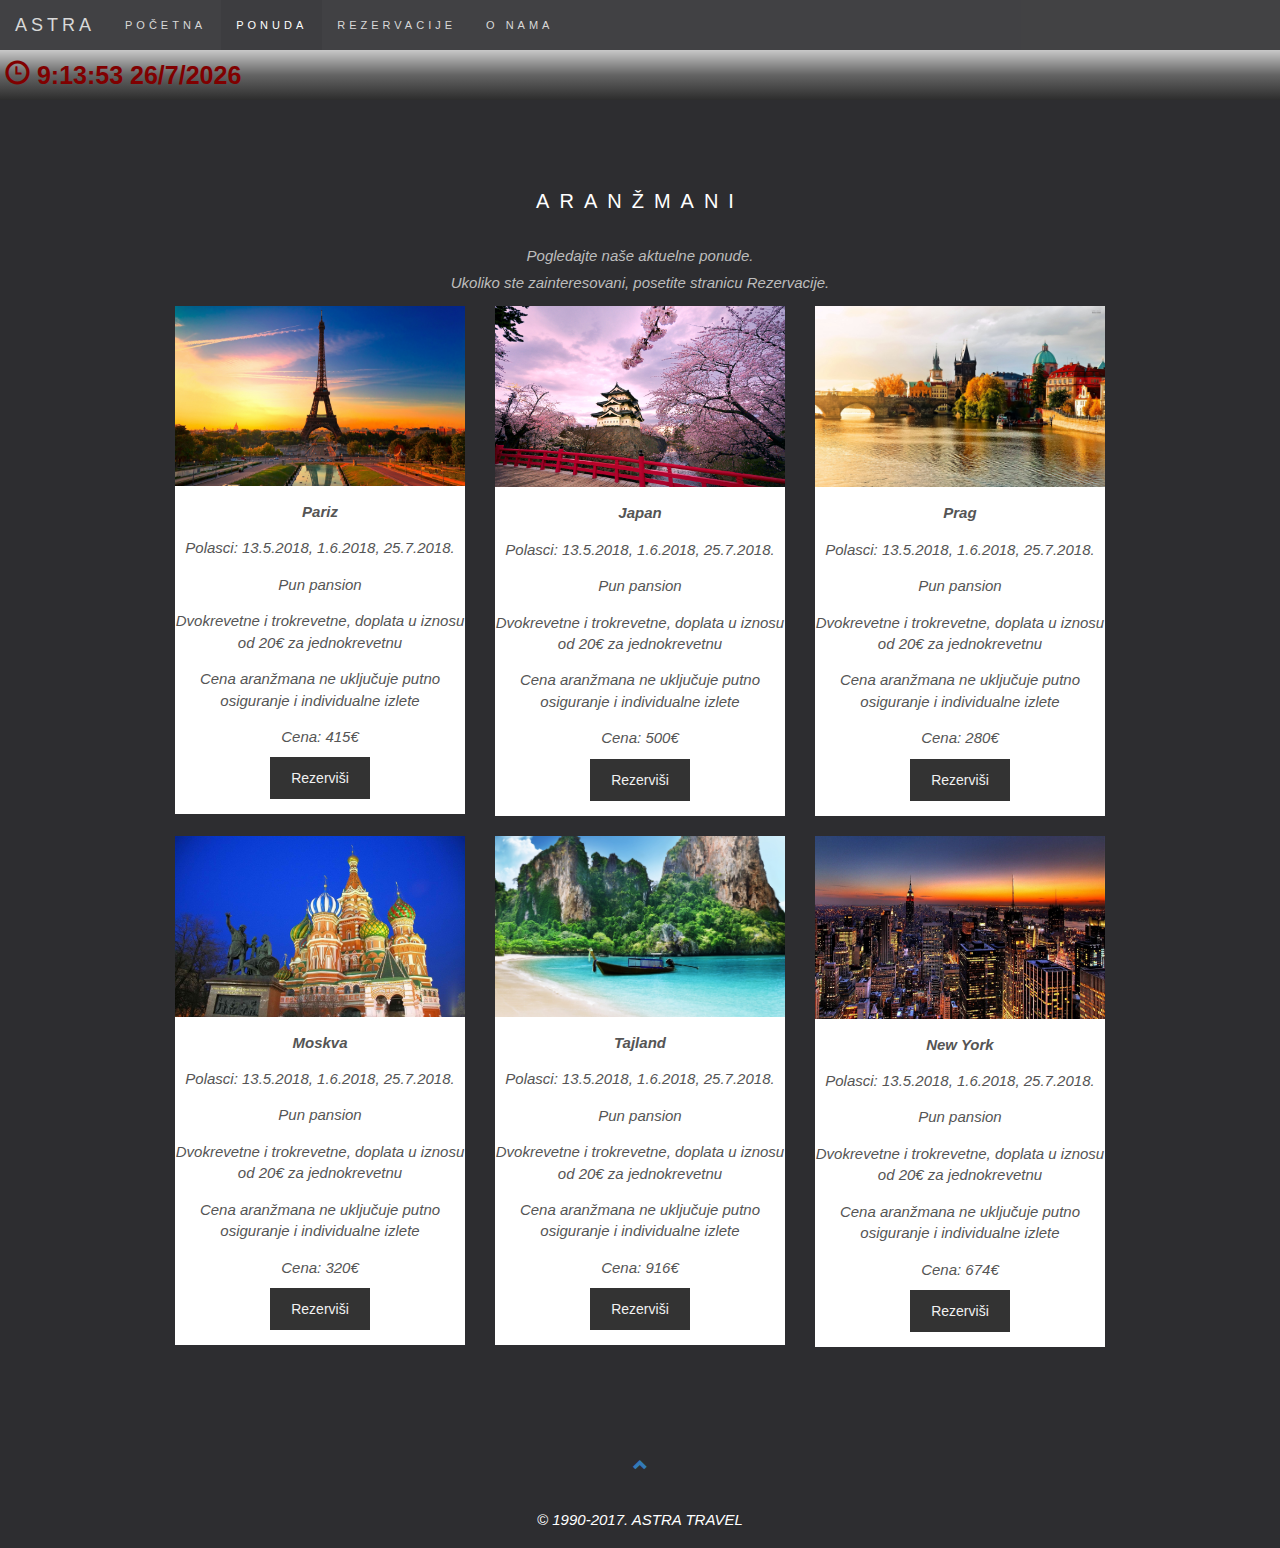
<file: ponuda/indeks.html>
<!DOCTYPE html>
<html>
<head>
		<meta http-equiv="Content-Language" content="sr" />
		<meta http-equiv="Content-Type" content="text/html" charset="utf-8"/>
		<link rel="stylesheet" href="https://maxcdn.bootstrapcdn.com/bootstrap/3.3.7/css/bootstrap.min.css">
      <link href="css\stil2.css" rel="stylesheet" type="text/css">
		<script src="https://ajax.googleapis.com/ajax/libs/jquery/3.2.1/jquery.min.js"></script>
  <script src="https://maxcdn.bootstrapcdn.com/bootstrap/3.3.7/js/bootstrap.min.js"></script>
  <script>
function startTime() {
    var today = new Date();
    var h = today.getHours();
    var m = today.getMinutes();
    var s = today.getSeconds();
    m = checkTime(m);
    s = checkTime(s);
    var d = new Date();
    var dan = d.getDate();
    var godina = d.getFullYear();
    var mesec = d.getMonth() + 1;
    
    document.getElementById('vreme').innerHTML ='<span class="glyphicon glyphicon-time"></span>' + " " + h + ":" + m + ":" + s + " " + dan + "/" + mesec + "/" + godina;
    var t = setTimeout(startTime, 500);

}
function checkTime(i) {
    if (i < 10) {i = "0" + i};  
    return i;
}

</script>
	</head>
	<body id="myPage" data-spy="scroll" data-target=".navbar" data-offset="50" onload="startTime()">
<nav  class="navbar navbar-default navbar-fixed-top">
  <div  class="container-fluid">
    <div class="navbar-header">
      <button type="button" class="navbar-toggle" data-toggle="collapse" data-target="#myNavbar">
        <span class="icon-bar"></span>
        <span class="icon-bar"></span>
        <span class="icon-bar"></span>                        
      </button>
      <a class="navbar-brand" href="../home/index.html">ASTRA</a>
    </div>
    <div class="collapse navbar-collapse" id="myNavbar">
      <ul class="nav navbar-nav navbar-left">
        <li><a href="../home/index.html">POČETNA</a></li>
        <li><a href="#myPage">PONUDA</a></li>
        <li><a href="../rezervacije/indeks.html">REZERVACIJE</a></li>
        <li><a href="../o nama/indeks.html">O NAMA</a></li>
      </u>
    </div>
  </div>
</nav>
<br><br>
<div id="vreme" style="background-color: white; line-height: 50px; font-size: 25px; background: linear-gradient(rgb(200, 200, 200), rgb(100, 100, 100), rgb(45, 45 , 45)); padding-left: 5px; margin-top: -4px; font-weight: bold; color: maroon"></div>

<div id="tour" class="bg-1">
  <div class="container">
    <h3 class="text-center">ARANŽMANI</h3>
    <p class="text-center">Pogledajte naše aktuelne ponude.<br> Ukoliko ste zainteresovani, posetite stranicu Rezervacije.</p>
    
    
    <div class="row text-center">
      <div class="col-sm-4">
        <div class="thumbnail">
          <img src="images/paris.jpg" alt="Pariz" width="400" height="300" style="height: 180px;">
          <p><strong>Pariz</strong></p>
          <p>Polasci: 13.5.2018, 1.6.2018, 25.7.2018.</p>
        <p>Pun pansion</p>
        <p>Dvokrevetne i trokrevetne, doplata u iznosu od 20€ za jednokrevetnu</p>
        <p>Cena aranžmana ne uključuje putno osiguranje i individualne izlete</p>
        <p>Cena: 415€</p>
          <a href="../rezervacije/indeks.html"><button class="btn" data-toggle="modal" data-target="#myModal">Rezerviši</button></a>
        </div>
      </div>
      <div class="col-sm-4">
        <div class="thumbnail">
          <img src="images/japan.jpg" alt="Japan" width="400" height="300">
          <p><strong>Japan</strong></p>
          <p>Polasci: 13.5.2018, 1.6.2018, 25.7.2018.</p>
        <p>Pun pansion</p>
        <p>Dvokrevetne i trokrevetne, doplata u iznosu od 20€ za jednokrevetnu</p>
        <p>Cena aranžmana ne uključuje putno osiguranje i individualne izlete</p>
        <p>Cena: 500€</p>
        <a href="../rezervacije/indeks.html"><button class="btn" data-toggle="modal" data-target="#myModal">Rezerviši</button></a>
        </div>
      </div>
      <div class="col-sm-4">
        <div class="thumbnail">
          <img src="images/prague.jpg" alt="Prag" width="400" height="300">
          <p><strong>Prag</strong></p>
          <p>Polasci: 13.5.2018, 1.6.2018, 25.7.2018.</p>
        <p>Pun pansion</p>
        <p>Dvokrevetne i trokrevetne, doplata u iznosu od 20€ za jednokrevetnu</p>
        <p>Cena aranžmana ne uključuje putno osiguranje i individualne izlete</p>
        <p>Cena: 280€</p>
          <a href="../rezervacije/indeks.html"><button class="btn" data-toggle="modal" data-target="#myModal">Rezerviši</button></a>
        </div>
      </div>
      <div class="col-sm-4">
        <div class="thumbnail">
          <img src="images/moscow.jpg" alt="Moskva" width="400" height="300" style="height: 181px;">
          <p><strong>Moskva</strong></p>
          <p>Polasci: 13.5.2018, 1.6.2018, 25.7.2018.</p>
        <p>Pun pansion</p>
        <p>Dvokrevetne i trokrevetne, doplata u iznosu od 20€ za jednokrevetnu</p>
        <p>Cena aranžmana ne uključuje putno osiguranje i individualne izlete</p>
        <p>Cena: 320€</p>
          <a href="../rezervacije/indeks.html"><button class="btn" data-toggle="modal" data-target="#myModal">Rezerviši</button></a>
        </div>
      </div>
      <div class="col-sm-4">
        <div class="thumbnail">
          <img src="images/thailand.jpg" alt="Tajland" width="400" height="300">
          <p><strong>Tajland</strong></p>
          <p>Polasci: 13.5.2018, 1.6.2018, 25.7.2018.</p>
        <p>Pun pansion</p>
        <p>Dvokrevetne i trokrevetne, doplata u iznosu od 20€ za jednokrevetnu</p>
        <p>Cena aranžmana ne uključuje putno osiguranje i individualne izlete</p>
        <p>Cena: 916€</p>
          <a href="../rezervacije/indeks.html"><button class="btn" data-toggle="modal" data-target="#myModal">Rezerviši</button></a>
        </div>
      </div>
      <div class="col-sm-4">
        <div class="thumbnail">
          <img src="images/newyork.jpg" alt="New York" width="400" height="300" style="height: 183px;">
          <p><strong>New York</strong></p>
          <p>Polasci: 13.5.2018, 1.6.2018, 25.7.2018.</p>
        <p>Pun pansion</p>
        <p>Dvokrevetne i trokrevetne, doplata u iznosu od 20€ za jednokrevetnu</p>
        <p>Cena aranžmana ne uključuje putno osiguranje i individualne izlete</p>
        <p>Cena: 674€</p>
          <a href="../rezervacije/indeks.html"><button class="btn" data-toggle="modal" data-target="#myModal">Rezerviši</button></a>
        </div>
      </div>
    </div>
  </div>
</body>
<footer class="text-center" id="footer">
  <a class="up-arrow" href="#myPage" data-toggle="tooltip" title="TO TOP">
    <span class="glyphicon glyphicon-chevron-up"></span>
  </a><br><br>
  <p>&copy; 1990-2017. ASTRA TRAVEL</p> 
</footer>
<script>
$(document).ready(function(){
  $('[data-toggle="tooltip"]').tooltip(); 
  
  $(".navbar a, footer a[href='#myPage']").on('click', function(event) {

    if (this.hash !== "") {

      event.preventDefault();

      var hash = this.hash;

      $('html, body').animate({
        scrollTop: $(hash).offset().top
      }, 900, function(){
   
        window.location.hash = hash;
      });
    } 
  });
})
</script>
</html>
</file>
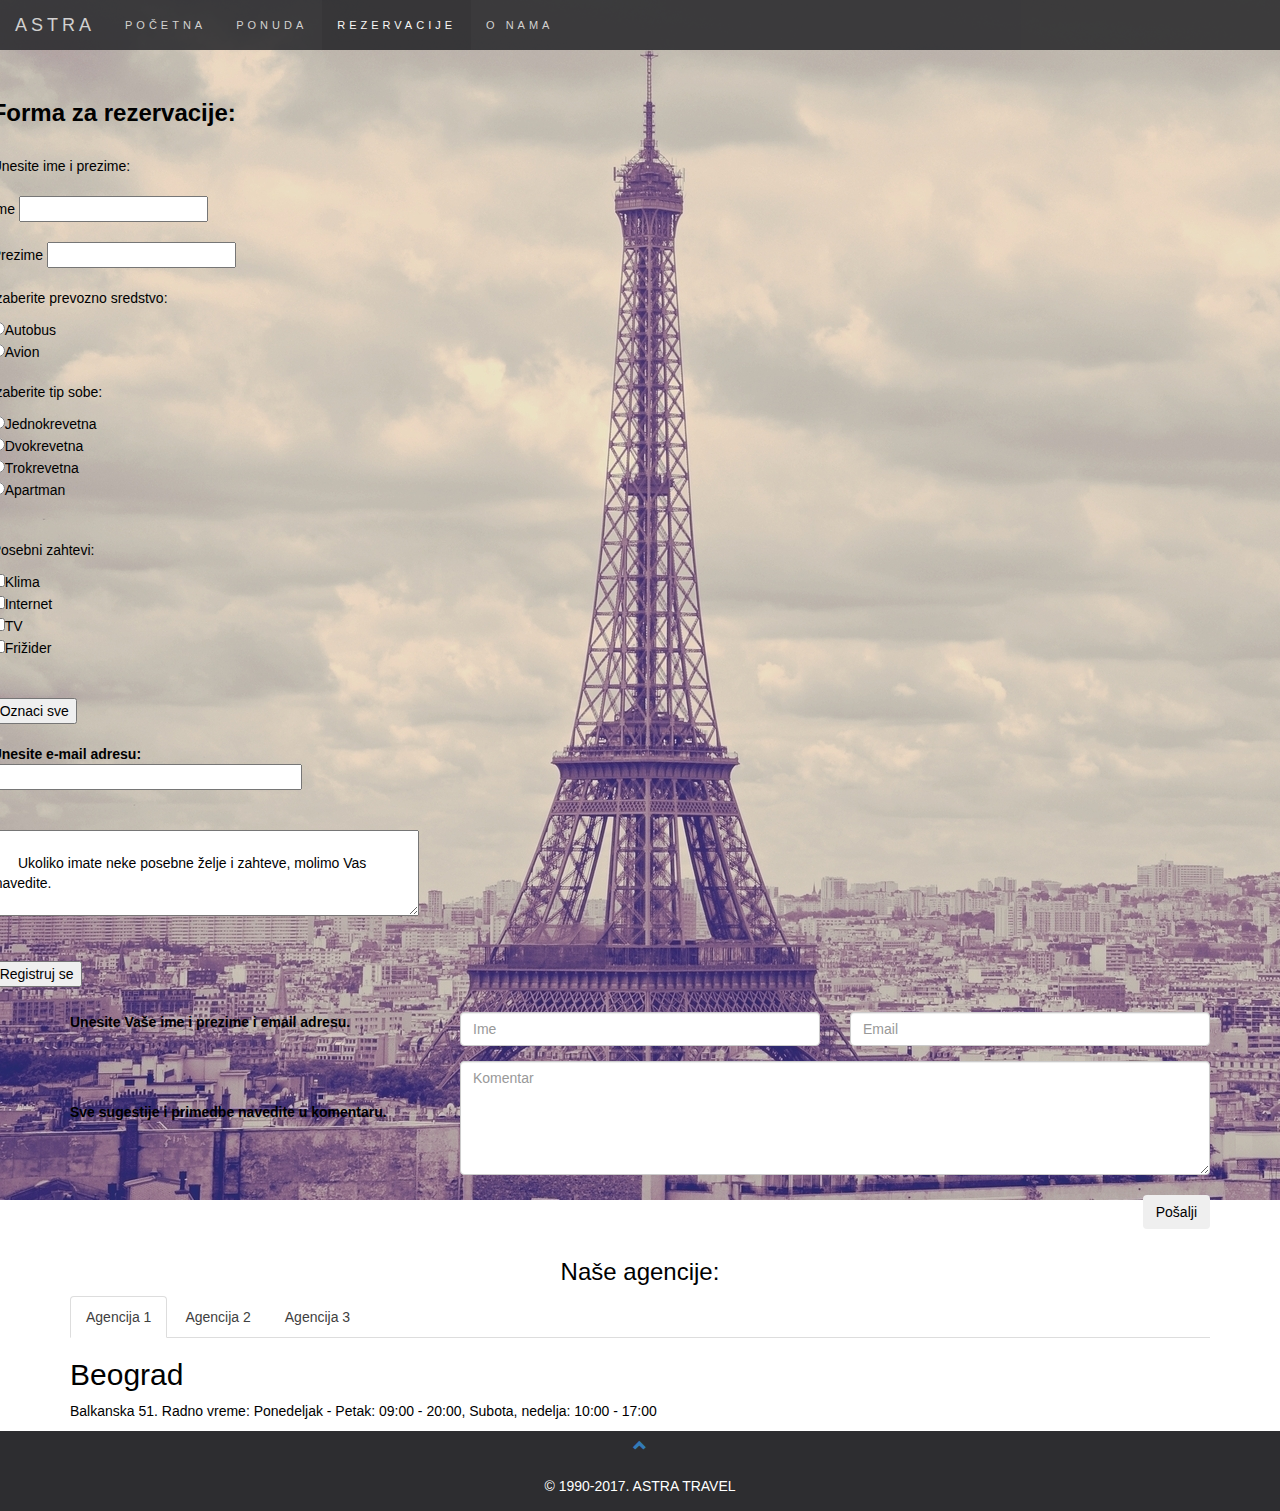
<file: rezervacije/indeks.html>
<!DOCTYPE html>
<html>
<head>
	<meta http-equiv="Content-Language" content="sr" />
		<meta http-equiv="Content-Type" content="text/html" charset="utf-8"/>
   <link rel="stylesheet" href="https://maxcdn.bootstrapcdn.com/bootstrap/3.3.7/css/bootstrap.min.css">
      <link rel="stylesheet" type="text/css" href="stil3.css" />
     

		<script src="https://ajax.googleapis.com/ajax/libs/jquery/3.2.1/jquery.min.js"></script>
  <script src="https://maxcdn.bootstrapcdn.com/bootstrap/3.3.7/js/bootstrap.min.js"></script>
	<title>Astra Travel</title>
  <script>
function validacija() {

  if (document.forms[0].ime.value=='') {
    alert("Niste uneli Vase ime!");
    document.forms[0].ime.focus();
    return false
  }
  if (document.forms[0].prezime.value=='') {
    alert("Niste uneli Vase prezime!");
    document.forms[0].prezime.focus();
    return false;
  }
  if (document.forms[0].mail.value=='') {
    alert("Niste uneli e-mail adresu!");
    document.forms[0].mail.focus();
    return false;
  }
  if(document.forms[0].mail.value.indexOf('@') == -1)
  {
    alert("Niste uneli e-mail adresu u odgovarajucem formatu!");
    document.forms[0].mail.focus();
    return false;
  }
  
  if (!proveriradio(document.forms[0].prevoz)) { 
    alert('Niste odabrali prevoz!');
    return false;
  }

  if (!proveriradio(document.forms[0].soba)) { 
    alert('Niste odabrali tip sobe!');
    return false;
  }

  return confirm("Vasa rezervacija je uspesna, hvala Vam na ukazanom poverenju!");
}
  
function proveriradio(dugmici) 
{
  for(var i = 0; i < dugmici.length; i++) {
    if(dugmici[i].checked) return true;
  }
  return false;
}
</script>


<script>
var pomocna = false;

function proveri(polje) {
  if (pomocna == false) {
    for (i = 0; i < polje.length; i++) {
      polje[i].checked = true;
    }
    pomocna = true;
    return "Obrisi sve cekirane"; 
  }
  else {
    for (i = 0; i < polje.length; i++) {
      polje[i].checked = false; 
    }
    pomocna = false;
    return "Oznaci sve"; 
  }
}
</script>
</head>


<body  id="myPage" data-spy="scroll" data-target=".navbar" data-offset="50">
	<nav  class="navbar navbar-default navbar-fixed-top">
  <div  class="container-fluid">
    <div class="navbar-header"">
      <button type="button" class="navbar-toggle" data-toggle="collapse" data-target="#myNavbar">
        <span class="icon-bar"></span>
        <span class="icon-bar"></span>
        <span class="icon-bar"></span>                        
      </button>
      <a class="navbar-brand" href="../home/index.html">ASTRA</a>
    </div>
    <div class="collapse navbar-collapse" id="myNavbar">
      <ul class="nav navbar-nav navbar-left">
        <li><a href="../home/index.html">POČETNA</a></li>
        <li><a href="../ponuda/indeks.html">PONUDA</a></li>
        <li><a href="#myPage">REZERVACIJE</a></li>
        <li><a href="../o nama/indeks.html">O NAMA</a></li>
      </ul>
    </div>
  </div>
</nav>

	<br>
	<br>
	<br>
	<br>
  <div class="col-md-4"></div>
  <div class="col-md-4" id="formica">
  <p><h3><b>Forma za rezervacije:</b></h3></p>

  <form onsubmit="return validacija()">
    <br>
Unesite ime i prezime: 
<br>
<br>
Ime 
<input type="text" name="ime"> 
<br><br>
Prezime
<input type="text" name="prezime">
<br>
<br>
<p>Izaberite prevozno sredstvo: </p>
    <input type="radio" name="prevoz" value="Autobus">Autobus<br/>
    <input type="radio" name="prevoz" value="Avion">Avion<br/>
    <br>
<p>Izaberite tip sobe: </p>
     <input type="radio" name="soba" value="Jednokrevetna">Jednokrevetna<br/>
    <input type="radio" name="soba" value="Dvokrevetna">Dvokrevetna<br/>
     <input type="radio" name="soba" value="Trokrevetna">Trokrevetna<br/>
    <input type="radio" name="soba" value="Apartman">Apartman<br/>
    <br>
<br>
    <p>Posebni zahtevi: </p>

    <input type="checkbox" name="Pojmovi" value="Klima">Klima<br />
    <input type="checkbox" name="Pojmovi" value="Internet">Internet<br /> 
    <input type="checkbox" name="Pojmovi" value="TV">TV<br /> 
    <input type="checkbox" name="Pojmovi" value="Frižider">Frižider<br /> 
    <br>
<br>
<input type="button" value="Oznaci sve" onClick="this.value=proveri(this.form.Pojmovi)"> 
<br>
<br>
<b>Unesite e-mail adresu:</b>
<br>
<input type="text" name="mail" size="35">
<br>
<br>
<br>
    <textarea rows="4" cols="50">

      Ukoliko imate neke posebne želje i zahteve, molimo Vas navedite.

    </textarea>

    <br />
<br>

<br>
<INPUT type="submit" value="Registruj se" name="submit"> 

</form>

  </div>

<div id="contact" class="container">
  

  <div class="row" id="obrazac">
    <div class="col-md-4">
      <p><b>Unesite Vaše ime i prezime i email adresu.</b></p>
      <br>
      <br>
      <br>
      <p><b>Sve sugestije i primedbe navedite u komentaru.</b></p>
    </div>
    <div class="col-md-8">
      <div class="row">
        <div class="col-sm-6 form-group">
          <input class="form-control" id="name" name="name" placeholder="Ime" type="text" required>
        </div>
        <div class="col-sm-6 form-group">
          <input class="form-control" id="email" name="email" placeholder="Email" type="email" required>
        </div>
      </div>
      <textarea class="form-control" id="comments" name="comments" placeholder="Komentar" rows="5"></textarea>
      <br>
      <div class="row">
        <div class="col-md-12 form-group">
          <button class="btn pull-right" type="submit">Pošalji</button>
        </div>
      </div>
    </div>
  </div>
  <br>
  <h3 class="text-center">Naše agencije: </h3>  
  <ul class="nav nav-tabs" id="agencije">
    <li class="active"><a data-toggle="tab" href="#home">Agencija 1</a></li>
    <li><a data-toggle="tab" href="#menu1">Agencija 2</a></li>
    <li><a data-toggle="tab" href="#menu2">Agencija 3</a></li>
  </ul>

  <div class="tab-content">
    <div id="home" class="tab-pane fade in active">
      <h2>Beograd</h2>
      <p>Balkanska 51.
Radno vreme: Ponedeljak - Petak: 09:00 - 20:00, Subota, nedelja: 10:00 - 17:00</p>
    </div>
    <div id="menu1" class="tab-pane fade">
      <h2>Novi Sad</h2>
      <p>Stražilovska 27.
Radno vreme: Ponedeljak - Petak: 09:00 - 20:00, Subota, nedelja: 10:00 - 17:00</p>
    </div>
    <div id="menu2" class="tab-pane fade">
      <h2>Niš</h2>
      <p>Obrenoviceva bb, lokal 17-P, Tržni centar "GORCA"
Radno vreme: Ponedeljak - Petak: 09:00 - 20:00, Subota, nedelja: 10:00 - 17:00</p>
    </div>
  </div>
</div>
</body>
<footer class="text-center" id="footer">
  <a class="up-arrow" href="#myPage" data-toggle="tooltip" title="TO TOP">
    <span class="glyphicon glyphicon-chevron-up"></span>
  </a><br><br>
  <p>&copy; 1990-2017. ASTRA TRAVEL</p> 
</footer>
<script>
$(document).ready(function(){
  $('[data-toggle="tooltip"]').tooltip(); 
  
  $(".navbar a, footer a[href='#myPage']").on('click', function(event) {

    if (this.hash !== "") {

      event.preventDefault();

      var hash = this.hash;

      $('html, body').animate({
        scrollTop: $(hash).offset().top
      }, 900, function(){
   
        window.location.hash = hash;
      });
    } 
  });
})
</script>
</html>
</file>
<file: rezervacije/stil3.css>
body {
background-image: url("images/pozadina3.jpg");
background-repeat: no-repeat;
color: #000;
}

#agencije li a {
color: #404040;
}


#formica {
	position: relative;
	right: 450px;
	top: 0;
}

#obrazac {
	position: relative;
	top: 25px;
}

footer {
      background-color: #2d2d30;
      color: #fff;
      padding: 5px;
      
    
  }

  .navbar {
      font-family: Montserrat, sans-serif;
      margin-bottom: 0;
      background-color: #2d2d30;
      border: 0;
      font-size: 11px !important;
      letter-spacing: 4px;
      opacity: 0.9;
  }
  .navbar li a, .navbar .navbar-brand { 
      color: #d5d5d5 !important;
  }
  .navbar-nav li a:hover {
      color: #fff !important;
  }
  .navbar-nav li.active a {
      color: #fff !important;
      background-color: #29292c !important;
  }
  .navbar-default .navbar-toggle {
      border-color: transparent;
  }
</file>
